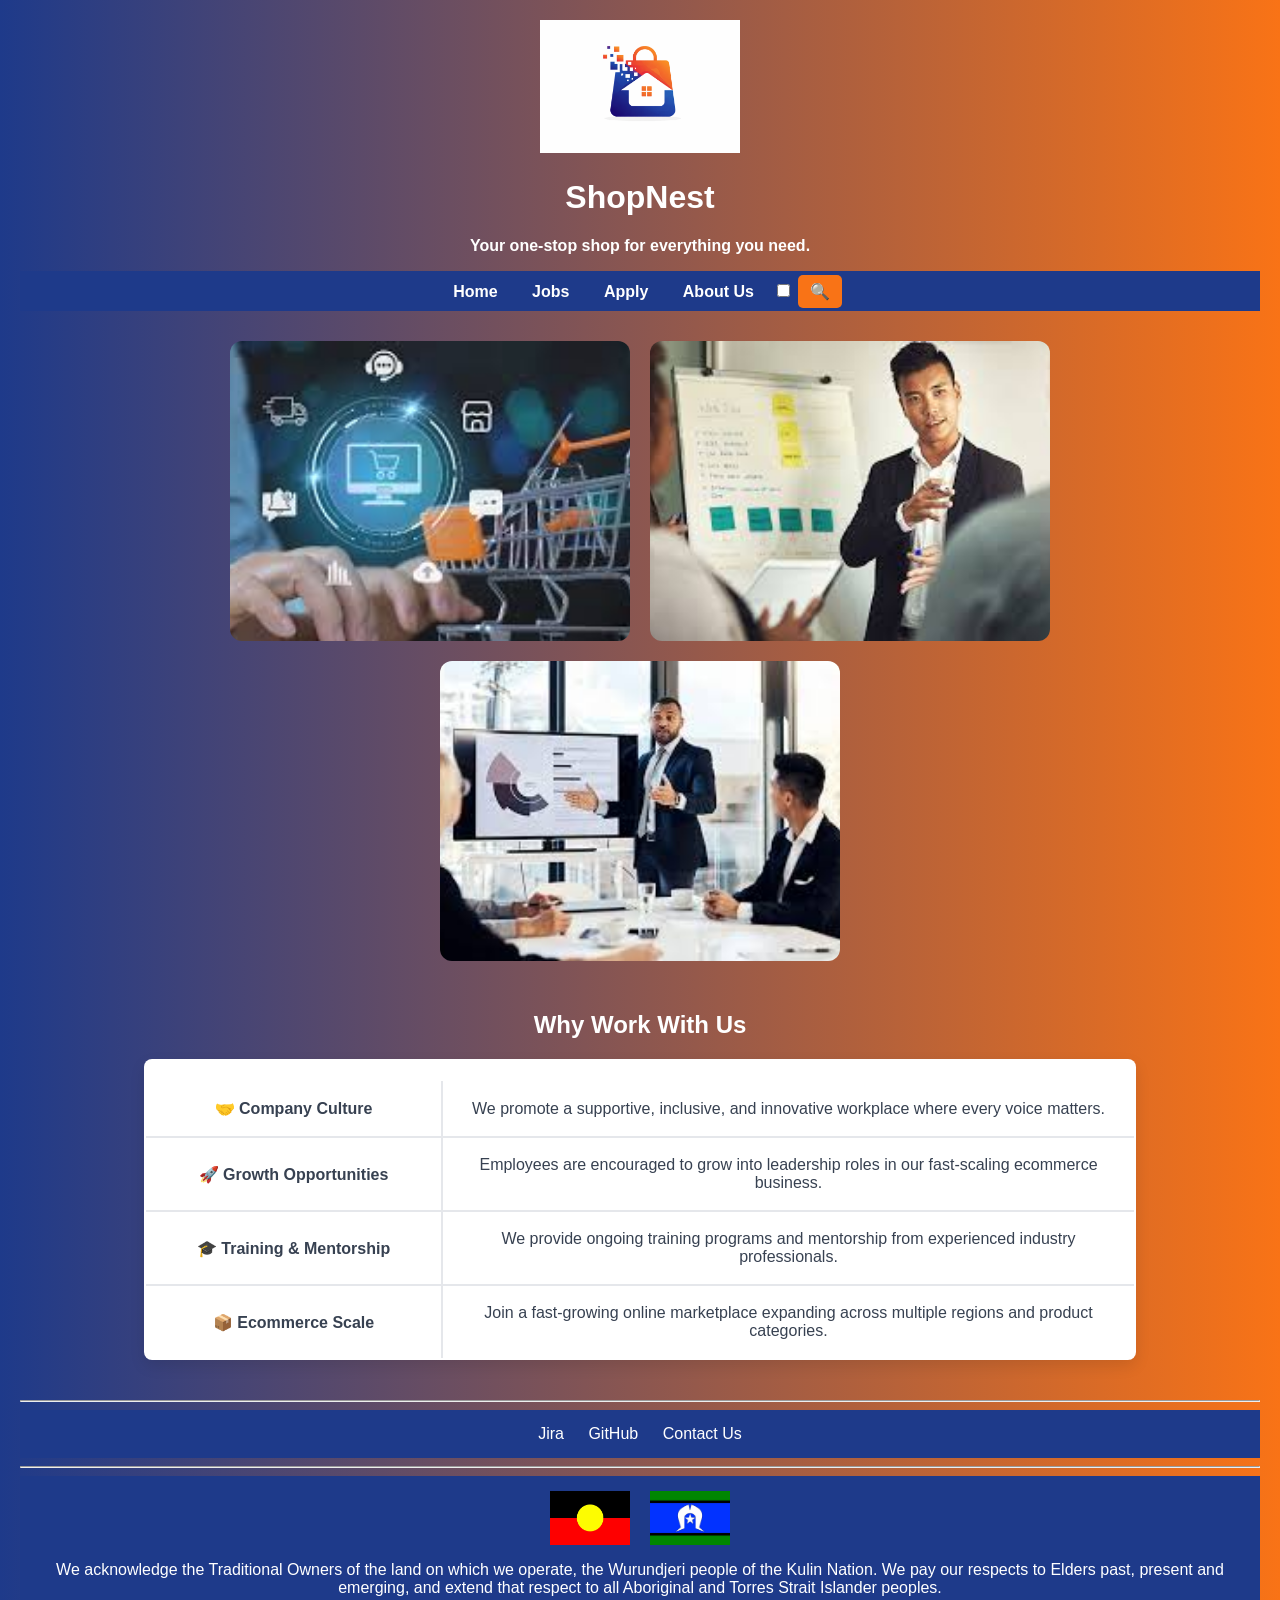
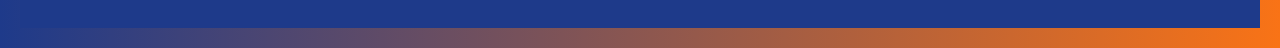
<file: index.html>
<!DOCTYPE html>
<html lang="en">
<head>
    <meta charset="UTF-8">
    <title>ShopNest</title>

   <link rel="stylesheet" href="styles/Indexpage.css">
</head>

<body>

    <!-- HEADER -->
    <header>
        <img src="Company_logo.png" alt="ShopNest Logo">
        <h1>ShopNest</h1>
        <p><strong>Your one-stop shop for everything you need.</strong></p>

   
          <!-- NAV -->
    <nav>
    <a href="index.html">Home</a>
    <a href="jobs.html">Jobs</a>
    <a href="apply.html">Apply</a>
    <a href="about.html">About Us</a>
   

     <!-- hidden checkbox -->
    <input type="checkbox" id="searchToggle">

    <!-- button -->
    <label for="searchToggle" class="search-btn">🔍</label>

    <!-- search box -->
    <div class="search-box">
        <input type="text" placeholder="Search...">
    </div>


</nav>
     
     <div class="image-section">
    <img src="Ecommerce_image1.jpg" alt="Ecommerce_image1">
    <img src="Ecommerce_image3.jpg" alt="Ecommerce_image3">
    <img src="Ecommerce_image4.jpg" alt="Ecommerce_image4">
</div>
     
   
<section>
   <h2>Why Work With Us</h2>
    <table class="WhyWorkWithUs">
        <tr>
            <th colspan="3">Why Work With Us</th>
        </tr>
        <tr>
            <td>🤝 <strong>Company Culture</strong></td>
            <td colspan="2">We promote a supportive, inclusive, and innovative workplace where every voice matters.</td>
        </tr>
        <tr>
            <td>🚀 <strong>Growth Opportunities</strong></td>
            <td colspan="2">Employees are encouraged to grow into leadership roles in our fast-scaling ecommerce business.</td>
        </tr>
        <tr>
            <td>🎓 <strong>Training & Mentorship</strong></td>
            <td colspan="2">We provide ongoing training programs and mentorship from experienced industry professionals.</td>
        </tr>
        <tr>
            <td>📦 <strong>Ecommerce Scale</strong></td>
            <td colspan="2">Join a fast-growing online marketplace expanding across multiple regions and product categories.</td>
        </tr>
    </table>
</section>


     
     
     <hr>
    <footer>
    <a href="https://bianca89.atlassian.net/?continue=https%3A%2F%2Fbianca89.atlassian.net%2Fwelcome%2Fsoftware%3FprojectId%3D10033&atlOrigin=eyJpIjoiYzg5ZTQ0ZDA2N2FjNDRjYjkwNTVmNzgxYzIzNmFjMTEiLCJwIjoiamlyYS1zb2Z0d2FyZSJ9" target="_blank">Jira</a>
    <a href="https://github.com/106512035/g05repository.git" target="_blank">GitHub</a>
     <a href="mailto:support@shopnest.com">Contact Us</a>


    </footer>




    <hr>
    
    
    
    
    <footer>
    <div class="Acknowledgement">
          <img src="Aboriginal_Flag.jpg" alt="Aboriginal Flag">
    <img src="Torres_Strait_flag.jpg" alt="Torres Strait Islander Flag">
    </div>
  
    
        <p>
        We acknowledge the Traditional Owners of the land on which we operate, 
        the Wurundjeri people of the Kulin Nation. We pay our respects to 
        Elders past, present and emerging, and extend that respect to all 
        Aboriginal and Torres Strait Islander peoples.
    </p>
</footer>
     
     
   
   </body>
</html>
</file>
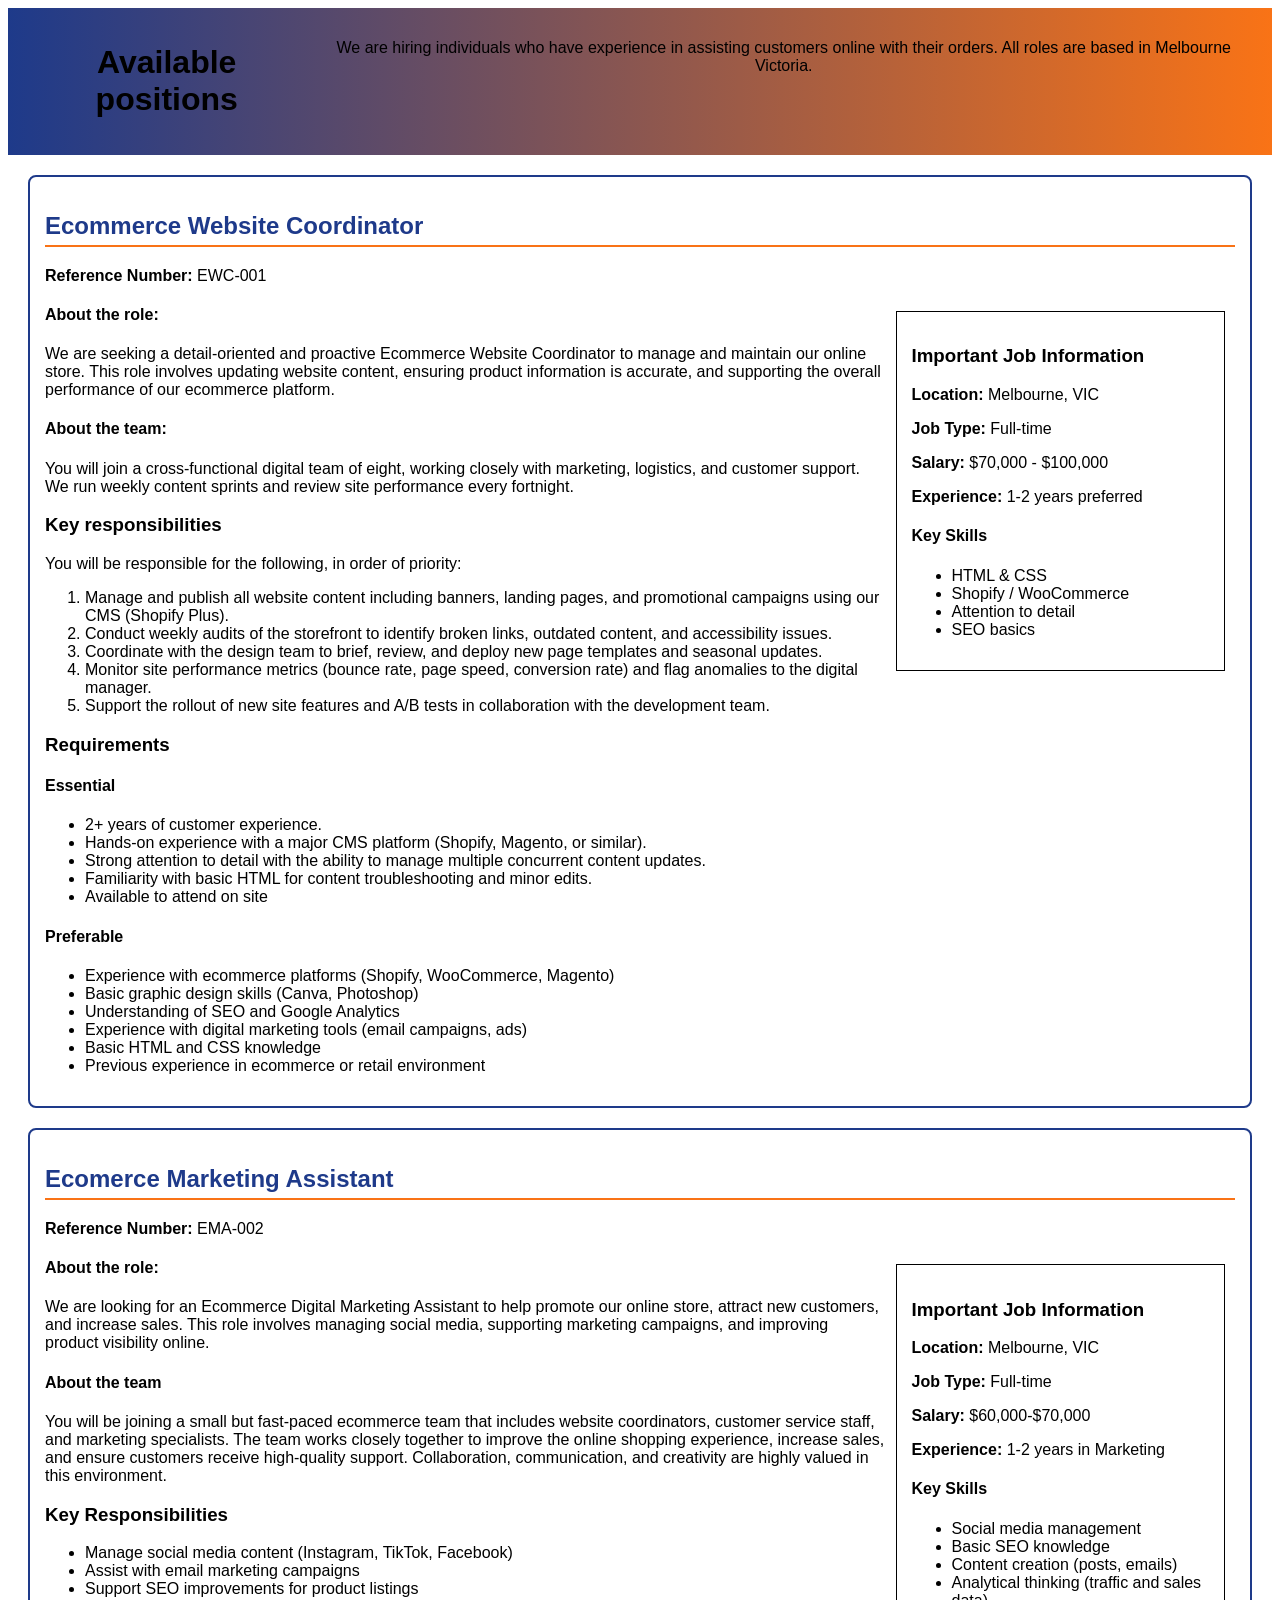
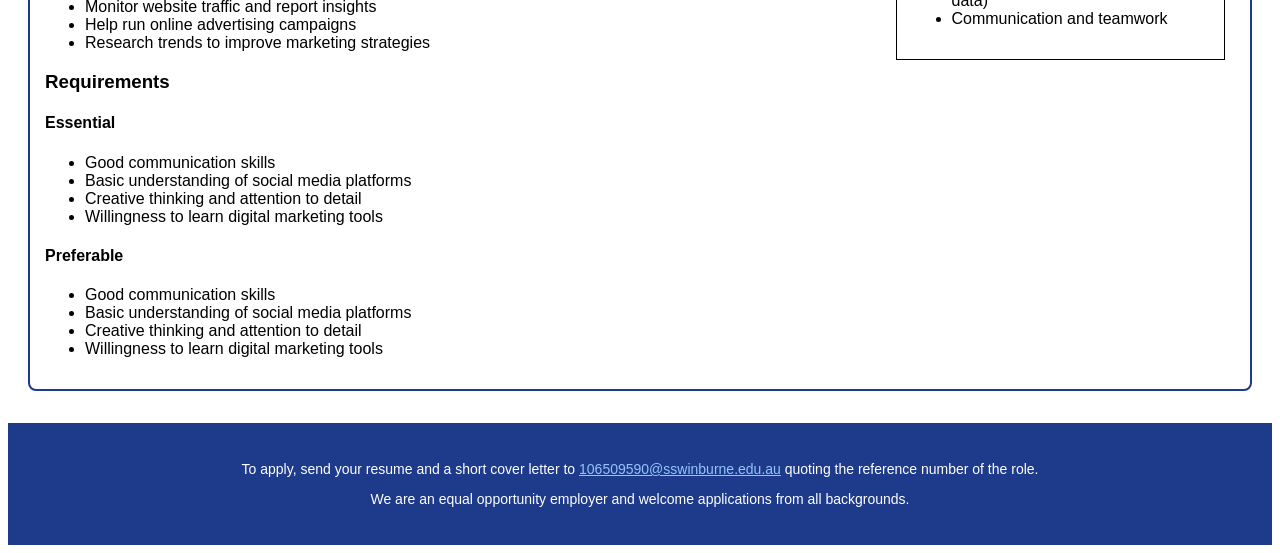
<file: Jobs.html>
<!DOCTYPE html>
<html lang="en">
<head>
    <meta charset="UTF-8">
    <meta name="viewport" content="width=device-width, initial-scale=1.0">
    <meta name = "description" content = "Job Description Page">
    <meta name = "keywords" content = "Jobs, Application, HTML, ecomerce ">
    <meta name = "author" content = "Thomas Nguyen">
    <link rel="stylesheet" href="styles/jobpage.css">
    <title>Job Description</title>

  <!---Embedded CSS-->
  <style>
    /* Font for the whole page.*/
  body {

    font-family: Arial, sans-serif;

  }
  /* modified header.*/
  header {

    text-align: center;

    background-color: #d26e17;

    padding: 15px;

  }

</style>
</head>
<!--disclaimer: AI was used to generate type of jobs for the theme ecommerce. for 2 job positions-->
<body>

<header>
    <h1>Available positions</h1>
    <p>We are hiring individuals who have experience in assisting customers online with their orders. All roles are based in Melbourne Victoria.</p>
  </header>

  <article id="JOB1"> 
    <h2>Ecommerce Website Coordinator</h2>
    
    <p><strong>Reference Number:</strong> EWC-001</p>

    <aside class="Job1-sideinfo">
    <h3>Important Job Information</h3>
  
    <p><strong>Location:</strong> Melbourne, VIC</p>
    <p><strong>Job Type:</strong> Full-time</p>
    <p><strong>Salary:</strong> $70,000 - $100,000</p>
    <p><strong>Experience:</strong> 1-2 years preferred</p>

    <h4>Key Skills</h4>
    <ul>
        <li>HTML & CSS</li>
        <li>Shopify / WooCommerce</li>
        <li>Attention to detail</li>
        <li>SEO basics</li>
    </ul>
    </aside>

      <section id="AboutJob"> 
        <h4> <strong>About the role:</strong> </h4>
      <p>We are seeking a detail-oriented and proactive Ecommerce Website Coordinator to manage and maintain our online store. This role involves updating website content, ensuring product information is accurate, and supporting the overall performance of our ecommerce platform.</p>
      </section>

    <section id ="TeamInfo">
      <h4> <strong> About the team:</strong></h4>
        <p>You will join a cross-functional digital team of eight, working closely with marketing, logistics, and customer support. We run weekly content sprints and review site performance every fortnight.</p>
    </section>

      <section class="responsibilities">
        <h3>Key responsibilities</h3>
        <p>You will be responsible for the following, in order of priority:</p>
        <ol>
          <li>Manage and publish all website content including banners, landing pages, and promotional campaigns using our CMS (Shopify Plus).</li>
          <li>Conduct weekly audits of the storefront to identify broken links, outdated content, and accessibility issues.</li>
          <li>Coordinate with the design team to brief, review, and deploy new page templates and seasonal updates.</li>
          <li>Monitor site performance metrics (bounce rate, page speed, conversion rate) and flag anomalies to the digital manager.</li>
          <li>Support the rollout of new site features and A/B tests in collaboration with the development team.</li>
        </ol>
      </section>

      <section class="requirements">
        <h3>Requirements</h3>

        <h4>Essential</h4>
        <ul>
          <li>2+ years of customer experience.</li>
          <li>Hands-on experience with a major CMS platform (Shopify, Magento, or similar).</li>
          <li>Strong attention to detail with the ability to manage multiple concurrent content updates.</li>
          <li>Familiarity with basic HTML for content troubleshooting and minor edits.</li>
          <li>Available to attend on site</li>
        </ul>
        
        <h4>Preferable</h4>
        <ul>
            <li>Experience with ecommerce platforms (Shopify, WooCommerce, Magento)</li>
            <li>Basic graphic design skills (Canva, Photoshop)</li>
            <li>Understanding of SEO and Google Analytics</li>
            <li>Experience with digital marketing tools (email campaigns, ads)</li>
            <li>Basic HTML and CSS knowledge</li>
            <li>Previous experience in ecommerce or retail environment</li>
        </ul>
      </section>
    </article>

    <!--AI has also generated this job description not the code.-->
    <article id="JOB2">
         <h2>Ecomerce Marketing Assistant</h2>
        <p><strong>Reference Number:</strong> EMA-002</p>
    <aside class="Job2-sideinfo">
    <h3>Important Job Information</h3>
  
    <p><strong>Location:</strong> Melbourne, VIC</p>
    <p><strong>Job Type:</strong> Full-time</p>
    <p><strong>Salary:</strong> $60,000-$70,000</p>
    <p><strong>Experience:</strong> 1-2 years in Marketing</p>

    <h4>Key Skills</h4>
    <ul>
        <li>Social media management</li>
        <li>Basic SEO knowledge</li>
        <li>Content creation (posts, emails)</li>
        <li>Analytical thinking (traffic and sales data)</li>
        <li>Communication and teamwork</li>
    </ul>
    </aside>

    <section>
    <h4> <strong>About the role:</strong></h4>
    
    <p>
      We are looking for an Ecommerce Digital Marketing Assistant to help promote our online store,
      attract new customers, and increase sales. This role involves managing social media, supporting
      marketing campaigns, and improving product visibility online.
    </p>
    </section>

    <section>
      <h4> <strong>About the team</strong></h4>
    <p>
      You will be joining a small but fast-paced ecommerce team that includes website coordinators,
      customer service staff, and marketing specialists. The team works closely together to improve
      the online shopping experience, increase sales, and ensure customers receive high-quality support.
      Collaboration, communication, and creativity are highly valued in this environment.
    </p>
    </section>

    <h3>Key Responsibilities</h3>
    <ul>
      <li>Manage social media content (Instagram, TikTok, Facebook)</li>
      <li>Assist with email marketing campaigns</li>
      <li>Support SEO improvements for product listings</li>
      <li>Monitor website traffic and report insights</li>
      <li>Help run online advertising campaigns</li>
      <li>Research trends to improve marketing strategies</li>
    </ul>

    <h3>Requirements</h3>

     <h4>Essential</h4>

    <ul>
      <li>Good communication skills</li>
      <li>Basic understanding of social media platforms</li>
      <li>Creative thinking and attention to detail</li>
      <li>Willingness to learn digital marketing tools</li>
    </ul>

    <h4>Preferable</h4>
    <ul>
      <li>Good communication skills</li>
      <li>Basic understanding of social media platforms</li>
      <li>Creative thinking and attention to detail</li>
      <li>Willingness to learn digital marketing tools</li>
    </ul>
    </article>

  <footer style="text-align: center; font-size: 14px;">
    <p>To apply, send your resume and a short cover letter to <a href="mailto:106509590@swinburne.edu.au">106509590@sswinburne.edu.au</a> quoting the reference number of the role.</p>
    <p>We are an equal opportunity employer and welcome applications from all backgrounds.</p>
  </footer>

</body>
</html>
</file>
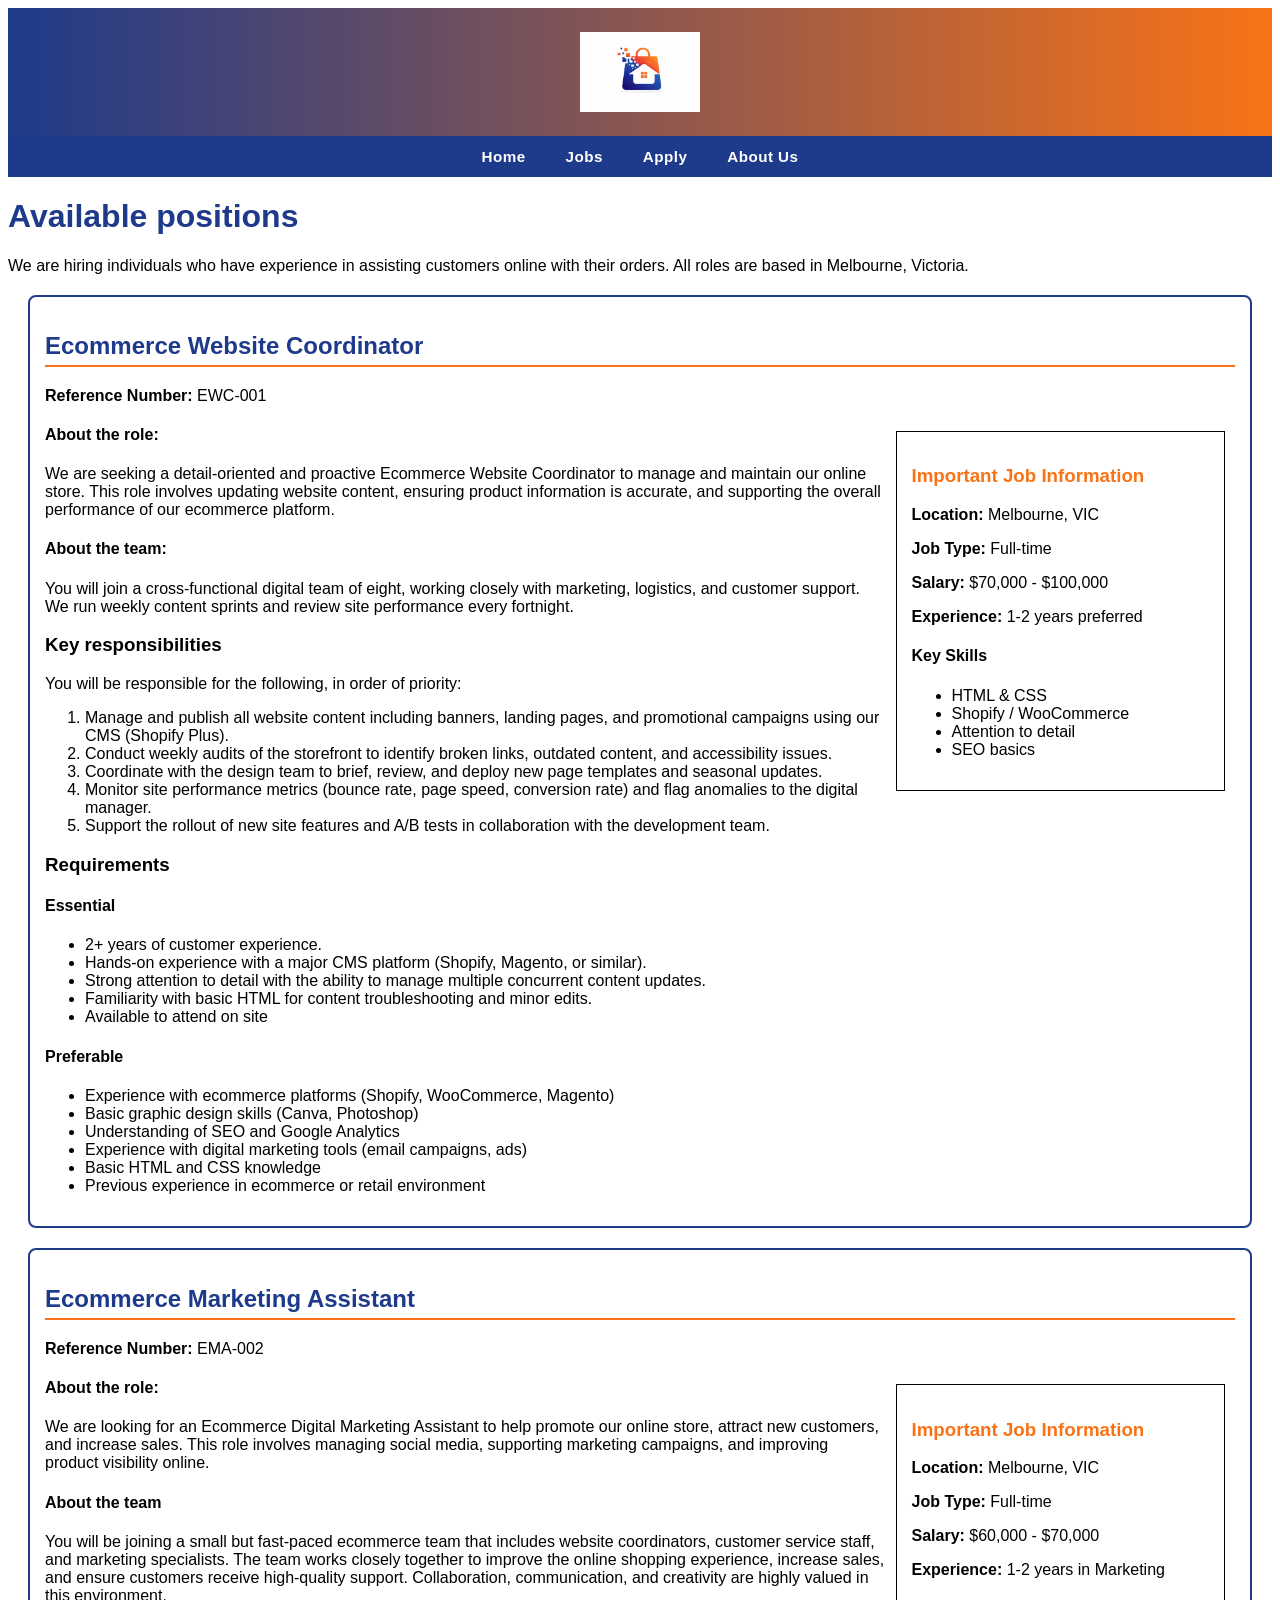
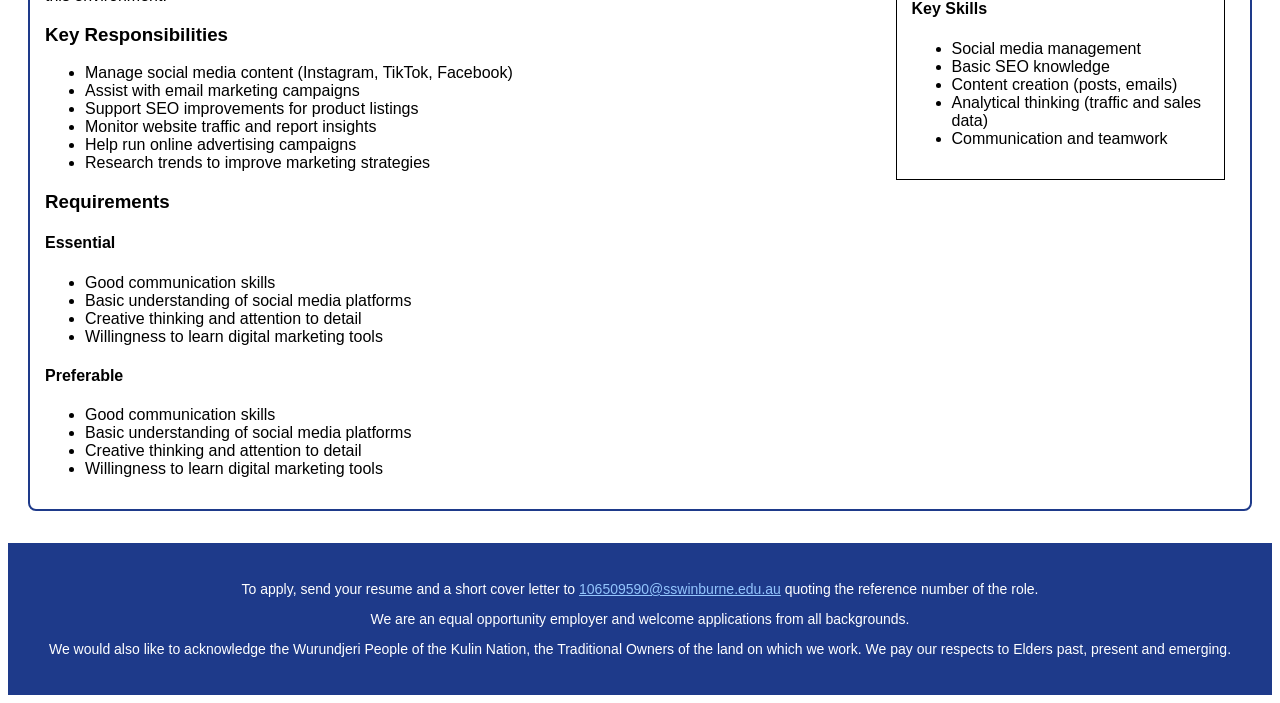
<file: jobs.html>
<!DOCTYPE html>
<html lang="en">
<head>
    <meta charset="UTF-8">
    <meta name="viewport" content="width=device-width, initial-scale=1.0">
    <meta name = "description" content = "Job Description Page">
    <meta name = "keywords" content = "Jobs, Application, HTML, ecommerce ">
    <meta name = "author" content = "Thomas Nguyen">
    <link rel="stylesheet" href="styles/jobpage.css">
    <title>Job Description</title>

  <!---Embedded CSS-->
  <style>
    /* Font for the whole page.*/
  body {

    font-family: Arial, sans-serif;

  }
h1 {
  color: #1e3a8a;

}
</style>
</head>
<!--disclaimer: AI was used to generate type of jobs for the theme ecommerce. for 2 job positions-->
<body>

<header>
  <img src="Company_logo.png" alt="ShopNest Logo">
  </header>
  <nav>
        <a href="index.html">Home</a>
        <a href="jobs.html">Jobs</a>
        <a href="apply.html">Apply</a>
        <a href="about.html">About Us</a>
  </nav>
    <h1>Available positions</h1>
    <p>We are hiring individuals who have experience in assisting customers online with their orders. All roles are based in Melbourne, Victoria.</p>
  <article id="JOB1"> 
    <h2>Ecommerce Website Coordinator</h2>
    
    <p><strong>Reference Number:</strong> EWC-001</p>

    <aside class="Job1-sideinfo">
    <h3 id ="title">Important Job Information</h3>
  
    <p><strong>Location:</strong> Melbourne, VIC</p>
    <p><strong>Job Type:</strong> Full-time</p>
    <p><strong>Salary:</strong> $70,000 - $100,000</p>
    <p><strong>Experience:</strong> 1-2 years preferred</p>

    <h4>Key Skills</h4>
    <ul>
        <li>HTML & CSS</li>
        <li>Shopify / WooCommerce</li>
        <li>Attention to detail</li>
        <li>SEO basics</li>
    </ul>
    </aside>

      <section id="AboutJob"> 
        <h4> <strong>About the role:</strong> </h4>
      <p>We are seeking a detail-oriented and proactive Ecommerce Website Coordinator to manage and maintain our online store. This role involves updating website content, ensuring product information is accurate, and supporting the overall performance of our ecommerce platform.</p>
      </section>

    <section id ="TeamInfo">
      <h4> <strong> About the team:</strong></h4>
        <p>You will join a cross-functional digital team of eight, working closely with marketing, logistics, and customer support. We run weekly content sprints and review site performance every fortnight.</p>
    </section>

      <section class="responsibilities">
        <h3>Key responsibilities</h3>
        <p>You will be responsible for the following, in order of priority:</p>
        <ol>
          <li>Manage and publish all website content including banners, landing pages, and promotional campaigns using our CMS (Shopify Plus).</li>
          <li>Conduct weekly audits of the storefront to identify broken links, outdated content, and accessibility issues.</li>
          <li>Coordinate with the design team to brief, review, and deploy new page templates and seasonal updates.</li>
          <li>Monitor site performance metrics (bounce rate, page speed, conversion rate) and flag anomalies to the digital manager.</li>
          <li>Support the rollout of new site features and A/B tests in collaboration with the development team.</li>
        </ol>
      </section>

      <section class="requirements">
        <h3>Requirements</h3>

        <h4>Essential</h4>
        <ul>
          <li>2+ years of customer experience.</li>
          <li>Hands-on experience with a major CMS platform (Shopify, Magento, or similar).</li>
          <li>Strong attention to detail with the ability to manage multiple concurrent content updates.</li>
          <li>Familiarity with basic HTML for content troubleshooting and minor edits.</li>
          <li>Available to attend on site</li>
        </ul>
        
        <h4>Preferable</h4>
        <ul>
            <li>Experience with ecommerce platforms (Shopify, WooCommerce, Magento)</li>
            <li>Basic graphic design skills (Canva, Photoshop)</li>
            <li>Understanding of SEO and Google Analytics</li>
            <li>Experience with digital marketing tools (email campaigns, ads)</li>
            <li>Basic HTML and CSS knowledge</li>
            <li>Previous experience in ecommerce or retail environment</li>
        </ul>
      </section>
    </article>

    <!--AI has also generated this job description not the code.-->
    <article id="JOB2">
         <h2>Ecommerce Marketing Assistant</h2>
        <p><strong>Reference Number:</strong> EMA-002</p>
    <aside class="Job2-sideinfo">
    <h3 id ="title2">Important Job Information</h3>
  
    <p><strong>Location:</strong> Melbourne, VIC</p>
    <p><strong>Job Type:</strong> Full-time</p>
    <p><strong>Salary:</strong> $60,000 - $70,000</p>
    <p><strong>Experience:</strong> 1-2 years in Marketing</p>

    <h4>Key Skills</h4>
    <ul>
        <li>Social media management</li>
        <li>Basic SEO knowledge</li>
        <li>Content creation (posts, emails)</li>
        <li>Analytical thinking (traffic and sales data)</li>
        <li>Communication and teamwork</li>
    </ul>
    </aside>

    <section>
    <h4> <strong>About the role:</strong></h4>
    
    <p>
      We are looking for an Ecommerce Digital Marketing Assistant to help promote our online store,
      attract new customers, and increase sales. This role involves managing social media, supporting
      marketing campaigns, and improving product visibility online.
    </p>
    </section>

    <section>
      <h4> <strong>About the team</strong></h4>
    <p>
      You will be joining a small but fast-paced ecommerce team that includes website coordinators,
      customer service staff, and marketing specialists. The team works closely together to improve
      the online shopping experience, increase sales, and ensure customers receive high-quality support.
      Collaboration, communication, and creativity are highly valued in this environment.
    </p>
    </section>

    <h3>Key Responsibilities</h3>
    <ul>
      <li>Manage social media content (Instagram, TikTok, Facebook)</li>
      <li>Assist with email marketing campaigns</li>
      <li>Support SEO improvements for product listings</li>
      <li>Monitor website traffic and report insights</li>
      <li>Help run online advertising campaigns</li>
      <li>Research trends to improve marketing strategies</li>
    </ul>

    <h3>Requirements</h3>

     <h4>Essential</h4>

    <ul>
      <li>Good communication skills</li>
      <li>Basic understanding of social media platforms</li>
      <li>Creative thinking and attention to detail</li>
      <li>Willingness to learn digital marketing tools</li>
    </ul>

    <h4>Preferable</h4>
    <ul>
      <li>Good communication skills</li>
      <li>Basic understanding of social media platforms</li>
      <li>Creative thinking and attention to detail</li>
      <li>Willingness to learn digital marketing tools</li>
    </ul>
    </article>

  <footer style="text-align: center; font-size: 14px;">
    <p>To apply, send your resume and a short cover letter to <a href="mailto:106509590@swinburne.edu.au">106509590@sswinburne.edu.au</a> quoting the reference number of the role.</p>
    <p>We are an equal opportunity employer and welcome applications from all backgrounds.</p>
    <p>We would also like to acknowledge the Wurundjeri People of the Kulin Nation, the Traditional Owners of the land on which we work. We pay our respects to Elders past, present and emerging.</p>
  </footer>

</body>
</html>
</file>
<file: styles/Indexpage.css>
/*
filename: Index Page CSS

author: Damisi Omibiyi

created: 10/04/26

last modified: 20/04/26

description: CSS page for the index.html page
*/

  
   body {
        font-family: Arial, sans-serif;
        margin: 0;
        
    margin: 0; /* removes default spacing */
    background: linear-gradient(to right, #1e3a8a, #f97316);
    overflow-y: auto; 
}
    

    /* HEADER (blue → orange gradient like logo) */
    header {
        text-align: center;
        background: linear-gradient(to right, #1e3a8a, #f97316);
        color: white;
        padding: 20px;
    }

    header img {
        width: 200px;
    }

    /* NAV BAR */
    nav {
        background-color: #1e3a8a;
        padding: 10px;
        text-align: center;
    }

    nav a {
        color: white;
        margin: 0 15px;
        text-decoration: none;
        font-weight: bold;
    }

    nav a:hover {
        color: #f97316;
    }

   /* SEARCH */
.search-box {
    display: none;              
    position: flex;
    top: 100px;
    background: white;
    padding: 10px;
    border-radius: 8px;

}

/* show search box when checked */
#searchToggle:checked ~ .search-box {
    display: flex;
    align-items: center;
}

/* search button */
.search-btn {
    margin-left: auto;
    cursor: pointer;
    padding: 8px 12px;
    font-size: 16px;
    background-color: #f97316;
    border: none;
    border-radius: 5px;
}

/* hover effect */
.search-btn:hover {
    background-color: #ea580c;
}
   
     
  .image-section {
    display: flex;
    justify-content: center;
    gap: 20px;           
    padding: 30px;
    flex-wrap: wrap;       
}

.image-section img {
    width: 400px;           
    height: 300px;         
    object-fit: cover;     
    border-radius: 12px;    
    
}

/* Section title */
.section-title {
    text-align: center;
    font-size: 28px;
    margin-bottom: 25px;
    color: white;
}

/* Table */
.WhyWorkWithUs {
    width: 80%;
    margin: 0 auto 40px;
    border-collapse: collapse;
    background-color: #ffffff;
    border: 2px solid #d1d5db; /* stronger outer border */
    border-radius: 8px;
    overflow: hidden;
    box-shadow: 0 6px 15px rgba(0,0,0,0.1);
}

/* Cells */
.WhyWorkWithUs td {
    padding: 18px;
    border-bottom: 2px solid #e5e7eb; /* stronger row lines */
}

/* Left column */
.WhyWorkWithUs td:first-child {
    width: 30%;
    font-weight: bold;
    border-right: 2px solid #e5e7eb; /* vertical divider */
     color: #374151;
}

/* Right column */
.WhyWorkWithUs td:last-child {
    color: #374151;
}

/* Hover effect */
.WhyWorkWithUs tr:hover {
    background-color: #f9fafb;
}



.Acknowledgement {
    display: flex;
    justify-content: center;   
    align-items: center;
    gap: 20px;                 
}

.Acknowledgement img {
    width: 80px;             
    height: auto;
}


    /* FOOTER */
    footer {
        background-color: #1e3a8a;
        color: white;
        text-align: center;
        padding: 15px;
    }

    footer a {
        color: white;
        text-decoration: none;
        margin: 0 10px;
    }

    footer a:hover {
        text-decoration: underline;
    }
</file>
<file: styles/jobpage.css>
/*
filename: Job Page CSS

author: Thomas Nguyen

created: 15/04/26

last modified: 20/04/26

description: CSS page for the jobs.html page
*/

/* modified header */
header {
    background: linear-gradient(to right, #1e3a8a, #f97316);
    display: flex; /*utilised a display flex to centre the logo as it defaults to the left. */
    justify-content: center;    /* centers the logo to the middle */
    padding: 1.5rem;
}

/* sizing image */
header img {
        width: 120px;
    }

/* Nav bar — solid blue strip below header */
nav {
    background-color: #1e3a8a;
    display: flex;
    justify-content: center;
    gap: 2.5rem;
    padding: 0.75rem 1rem;
}

/* Styles navigation links for readability and hover interaction */
nav a {
    color: #ffffff;
    text-decoration: none;
    font-weight: 600;
    font-size: 0.95rem;
    letter-spacing: 0.03em; 
    
}

  /* hover highlight colour  */
nav a:hover {
        color: #f97316;
    }

/* floats the job side info and styles it*/
.Job1-sideinfo,
.Job2-sideinfo {
  float: right;
  width: 25%;
  margin: 10px;
  padding: 15px;
  border: 1px solid black;
}

  /* Adds border colour to the articles. */
  article {
    margin: 20px;
    border: 2px solid #1e3a8a;    /* blue border around both job cards */
    border-radius: 8px;
    padding: 15px;
  }

  /* changed the styling for the footer to match the theme */
  footer {
    background-color: #1e3a8a;
    color: white;
    text-align: center;
    padding: 1.5rem;
    margin-top: 2rem;
    font-size: 14px;
}

footer a {
    color: #93c5fd;
}

/* added styling for the titles of each job with brand colour and underline for adding emphasis */
h2 {
    color: #1e3a8a;
    border-bottom: 2px solid #f97316;   /* orange underline matches your gradient */
    padding-bottom: 5px;
}

 /* Styles the job title with id="title" in the sidebar using accent colour */
  #title, #title2 { 
    color: #f97316;
}
</file>
